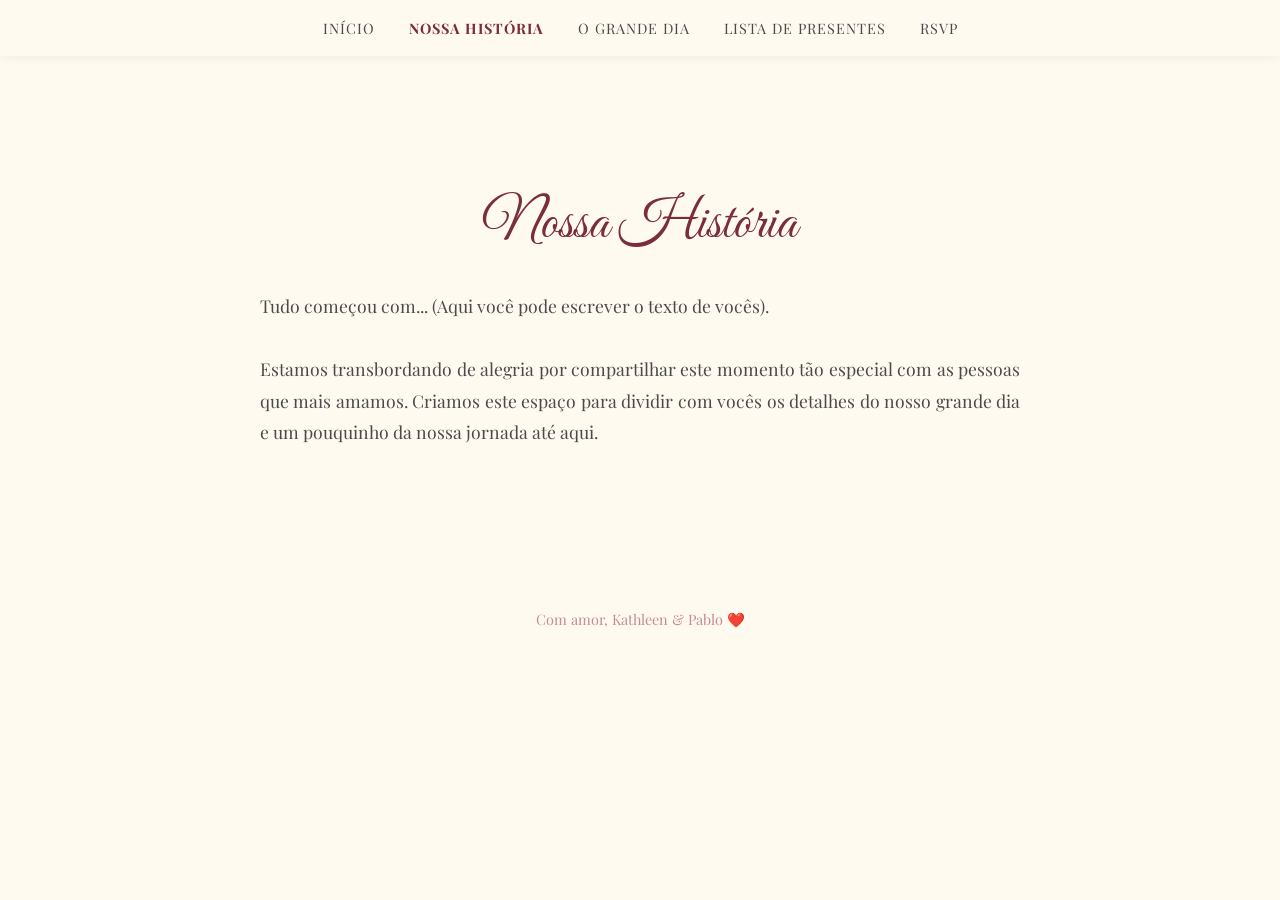
<file: historia.html>
<!DOCTYPE html>
<html lang="pt-br">
<head>
    <meta charset="UTF-8">
    <meta name="viewport" content="width=device-width, initial-scale=1.0">
    <title>Nossa História | Kathleen & Pablo</title>
    <link href="https://fonts.googleapis.com/css2?family=Great+Vibes&family=Playfair+Display:ital,wght@0,400;0,600;1,400&display=swap" rel="stylesheet">
    <link rel="stylesheet" href="style.css">
</head>
<body style="padding-top: 100px;"> 
    <nav class="navbar">
        <a href="index.html">Início</a>
        <a href="historia.html" class="nav-destaque">Nossa História</a>
        <a href="programacao.html">O Grande Dia</a>
        <a href="presentes.html">Lista de Presentes</a>
        <a href="rsvp.html">RSVP</a>
    </nav>

    <section class="section container">
        <h2 class="section-title">Nossa História</h2>
        <p class="section-text" style="text-align: justify; line-height: 1.8;">
            Tudo começou com... (Aqui você pode escrever o texto de vocês). <br><br>
            Estamos transbordando de alegria por compartilhar este momento tão especial com as pessoas que mais amamos. 
            Criamos este espaço para dividir com vocês os detalhes do nosso grande dia e um pouquinho da nossa jornada até aqui.
        </p>
    </section>

    <footer><p>Com amor, Kathleen & Pablo ❤️</p></footer>
</body>
</html>
</file>
<file: style.css>
:root {
    /* Paleta Marsala & Rosé (Baseada no Convite) */
    --marsala: #7A2E39;        /* Vinho do texto principal */
    --rose-gold: #C48B90;      /* Tom rosado dos detalhes */
    --bg-cream: #FFFAF0;       /* A cor exata do papel do convite (Floral White) */
    --text-dark: #4A4A4A;
    --text-light: #8C8C8C;
    --white: #ffffff;
    --rose-light: #E8D3D5;     /* Tom claro para bordas */
    
    /* Fontes do Convite */
    --font-cursiva: 'Great Vibes', cursive;
    --font-serif: 'Playfair Display', serif;
}

* { margin: 0; padding: 0; box-sizing: border-box; }

body {
    /* 1. A cor de fundo sólida (o papel do convite) */
    background-color: var(--bg-cream);
    /* 3. Onde cada imagem fica */
    background-position: top left, bottom right; 
    /* 4. Não repetir as imagens */
    background-repeat: no-repeat, no-repeat;
    /* 5. Tamanho das flores */
    background-size: 300px auto, 350px auto; 
    /* 6. Fundo fixo! As flores não se mexem ao rolar */
    background-attachment: fixed;
    
    font-family: var(--font-serif);
    color: var(--text-dark);
    line-height: 1.6;
}

/* --- VERSÃO COMPUTADOR (Padrão) --- */
.hero {
    background-image: url('Imagens/Geral/Fundo-pc.png'); 
    background-size: cover;
    background-position: center;
    background-attachment: fixed; 
    width: 100%;
    min-height: 90vh; 
    display: flex;
    align-items: center;
    justify-content: center;
    position: relative;
    text-align: center;
    color: var(--marsala);
    border-bottom: 5px solid var(--rose-light);
}

.hero-overlay {
    position: absolute; top: 0; left: 0; width: 100%; height: 100%;
    z-index: 1;
}

.hero-content { position: relative; z-index: 2; padding: 0 20px; }

.date {
    display: block;
    font-family: var(--font-serif);
    letter-spacing: 3px;
    font-size: 3rem;
    color: var(--text-light);
    margin-bottom: 10px;
    text-transform: uppercase;
}

.main-title {
    font-family: var(--font-cursiva);
    font-size: 7.5rem; 
    font-weight: 400;
    color: var(--marsala);
    line-height: 1.1;
    margin: 10px 0;
    text-shadow: 2px 2px 4px rgba(255,255,255,0.8);
}

.amp { font-family: var(--font-serif); font-size: 2.5rem; font-style: italic; color: var(--rose-gold); }

.subtitle {
    font-size: 2rem;
    color: var(--text-dark);
    letter-spacing: 1px;
    font-style: italic;
}

/* --- BARRA DE NAVEGAÇÃO --- */
.navbar {
    position: fixed; top: 0; left: 0; width: 100%;
    background: rgba(255, 250, 240, 0.95);
    backdrop-filter: blur(5px);
    padding: 15px 0; text-align: center;
    z-index: 1000; box-shadow: 0 2px 10px rgba(0,0,0,0.05);
}
.navbar a {
    text-decoration: none; color: var(--text-dark);
    font-family: var(--font-serif); margin: 0 15px;
    font-size: 0.9rem; text-transform: uppercase; letter-spacing: 1px;
    transition: color 0.3s;
}
.navbar a:hover { color: var(--marsala); }
.nav-destaque { font-weight: bold; color: var(--marsala) !important; }


/* --- SEÇÕES GERAIS --- */
.section { padding: 80px 20px; text-align: center; }
.container { max-width: 800px; margin: 0 auto; }
.section-title { font-family: var(--font-cursiva); font-size: 3.5rem; color: var(--marsala); margin-bottom: 20px; font-weight: normal; }
.section-text { font-size: 1.1rem; color: var(--text-dark); margin-bottom: 40px; }
.welcome-message{ display: flex; align-items: center; flex-direction: column; text-align: center; padding: 20px; }

/* Contagem Regressiva */
.countdown { display: flex; justify-content: center; gap: 20px; margin-top: 30px; }
.countdown div { background: rgba(255,255,255,0.8); border: 1px solid var(--rose-gold); padding: 15px; border-radius: 8px; min-width: 80px; }
.countdown span { font-size: 2rem; color: var(--marsala); font-weight: bold; }
.countdown p { font-size: 0.8rem; text-transform: uppercase; color: var(--text-light); margin: 0; }

/* Grid de Detalhes (Programação) */
.detalhes-grid { display: grid; grid-template-columns: repeat(auto-fit, minmax(200px, 1fr)); gap: 30px; }
.detalhe-item h3 { color: var(--marsala); margin-bottom: 10px; font-family: var(--font-serif); }

/* Formulário RSVP */
.rsvp-form { display: flex; flex-direction: column; gap: 15px; background: var(--white); padding: 40px; border-radius: 10px; border: 1px solid var(--rose-light); box-shadow: 0 10px 30px rgba(122, 46, 57, 0.05); }
.rsvp-form select, .rsvp-form textarea, .rsvp-form input[type="text"], .rsvp-form input[type="number"] { width: 100%; padding: 12px; border: 1px solid #ccc; background: var(--white); font-family: var(--font-serif); font-size: 1rem; outline: none; border-radius: 4px; }
.rsvp-form select:focus, .rsvp-form textarea:focus, .rsvp-form input:focus { border-color: var(--marsala); }
.text-center { text-align: center; }


/* --- FILTROS (PRESENTES) --- */
.filters {
    display: flex; justify-content: center; flex-wrap: wrap; gap: 15px; margin: 40px 0; padding: 0 10px;
}
.filter-btn {
    background: transparent; border: 1px solid var(--rose-gold); padding: 8px 20px; border-radius: 4px;
    cursor: pointer; font-family: var(--font-serif); font-size: 0.95rem; color: var(--marsala); transition: all 0.3s ease;
}
.filter-btn:hover, .filter-btn.active { background-color: var(--marsala); color: var(--white); border-color: var(--marsala); }


/* --- GRID DE PRESENTES --- */
main {
    max-width: 1100px; margin: 0 auto 60px auto; padding: 0 20px;
    display: grid; grid-template-columns: repeat(auto-fill, minmax(270px, 1fr)); gap: 35px;
}
.card {
    background: var(--white); border: 1px solid #eee; box-shadow: 0 5px 15px rgba(122, 46, 57, 0.05);
    transition: transform 0.3s ease, box-shadow 0.3s ease; display: flex; flex-direction: column; border-radius: 8px; overflow: hidden;
}
.card:hover { transform: translateY(-5px); box-shadow: 0 10px 25px rgba(122, 46, 57, 0.15); border-color: var(--rose-light); }
.card-img { width: 100%; height: 220px; object-fit: scale-down; filter: sepia(10%); transition: filter 0.3s; }
.card:hover .card-img { filter: sepia(0%); }
.card-content { padding: 25px 20px; text-align: center; display: flex; flex-direction: column; flex-grow: 1; }
.tag { font-size: 0.7rem; text-transform: uppercase; letter-spacing: 2px; color: var(--rose-gold); margin-bottom: 8px; font-weight: 600; }
.card h3 { font-size: 1.25rem; color: var(--text-dark); margin-bottom: 20px; font-weight: 500; }
.btn-presentear {
    margin-top: auto; background-color: var(--white); color: var(--marsala); border: 1px solid var(--marsala);
    padding: 12px; font-family: var(--font-serif); font-size: 0.85rem; letter-spacing: 1px; text-transform: uppercase; cursor: pointer; transition: all 0.3s; font-weight: 600; border-radius: 4px;
}
.btn-presentear:hover { background-color: var(--marsala); color: var(--white); }
.card.reservado { opacity: 0.6; pointer-events: none; }
.card.reservado .btn-presentear { background: #eee; border-color: #eee; color: #999; }


/* --- MODAL --- */
.hidden { display: none !important; }
.modal {
    position: fixed; top: 0; left: 0; width: 100%; height: 100%;
    background: rgba(122, 46, 57, 0.4); backdrop-filter: blur(4px);
    display: flex; align-items: center; justify-content: center; z-index: 9999;
}
.modal-content {
    background: var(--bg-cream); padding: 40px; width: 90%; max-width: 450px;
    text-align: center; border-radius: 8px; border: 2px solid var(--rose-light);
    box-shadow: 0 20px 40px rgba(0,0,0,0.1); position: relative;
}
.close-modal { position: absolute; right: 15px; top: 10px; font-size: 24px; cursor: pointer; color: var(--rose-gold); }
.modal-title { font-family: var(--font-cursiva); font-size: 2.5rem; color: var(--marsala); margin-bottom: 10px; font-weight: 400; }
.item-highlight { color: var(--marsala); font-size: 1.2rem; display: block; margin: 10px 0 20px 0; }
.btn-primary {
    width: 100%; background-color: var(--marsala); color: var(--white); border: none; padding: 15px;
    font-size: 1rem; cursor: pointer; font-family: var(--font-serif); border-radius: 4px; transition: background 0.3s;
}
.btn-primary:hover { background-color: #5a222a; }

/* Estilo do Sucesso (Coração) */
#passo-sucesso { text-align: center; padding: 20px 0; animation: fadeIn 0.5s ease; }
.sucesso-msg { font-family: var(--font-serif); font-size: 1.2rem; color: var(--marsala); margin: 10px 0; }
.heart-animation { font-size: 4rem; margin-bottom: 10px; animation: pulse 1.5s infinite; }
@keyframes pulse { 0% { transform: scale(1); } 50% { transform: scale(1.2); } 100% { transform: scale(1); } }
@keyframes fadeIn { from { opacity: 0; transform: translateY(10px); } to { opacity: 1; transform: translateY(0); } }


/* --- CARROSSEL E MAPA --- */
.carousel-container { position: relative; max-width: 100%; margin: auto; overflow: hidden; border-radius: 12px; box-shadow: 0 10px 25px rgba(122, 46, 57, 0.15); border: 3px solid var(--rose-light); }
.carousel-slide { display: none; width: 100%; }
.carousel-slide.active { display: block; animation: fade 1.5s; }
.carousel-slide img { width: 100%; height: 450px; object-fit: cover; }
.carousel-btn { cursor: pointer; position: absolute; top: 50%; transform: translateY(-50%); width: auto; padding: 15px 20px; color: white; font-weight: bold; font-size: 20px; transition: 0.3s ease; background-color: rgba(122, 46, 57, 0.6); border: none; }
.carousel-btn.prev { left: 0; border-radius: 0 5px 5px 0; }
.carousel-btn.next { right: 0; border-radius: 5px 0 0 5px; }
.carousel-btn:hover { background-color: var(--marsala); }
@keyframes fade { from {opacity: .5} to {opacity: 1} }

.map-container { position: relative; width: 100%; height: 450px; border-radius: 12px; overflow: hidden; border: 3px solid var(--rose-light); box-shadow: 0 10px 25px rgba(122, 46, 57, 0.15); }

footer { text-align: center; padding: 40px; color: var(--rose-gold); font-size: 0.9rem; }


/* ==========================================================================
   MOBILE RESPONSIVO - REGRAS PARA CELULAR (Telas menores que 768px)
   ========================================================================== */
@media (max-width: 768px) {
    /* Capa e Fundo */
    .hero {
        background-image: url('Imagens/Geral/Fundo-mobile.png');
        background-attachment: scroll; /* No celular, scroll é mais leve que fixed */
        background-position: center top; 
        min-height: 100vh; 
        padding: 40px 15px;
    }
    
    /* Textos da Capa */
    .date { font-size: 1.8rem; }
    .main-title { font-size: 4.5rem; margin-top: 15px; }
    .amp { font-size: 1.8rem; }
    .subtitle { font-size: 1.3rem; }

    /* Menu Superior (Navbar) - Flex wrap para não espremer os links */
    .navbar {
        padding: 10px 5px;
        display: flex;
        flex-wrap: wrap;
        justify-content: center;
        gap: 8px; /* Dá um espacinho entre os links quando quebram de linha */
    }
    .navbar a { margin: 0 5px; font-size: 0.8rem; }

    /* Seções (Reduzindo o espaço vazio gigante nas laterais e no topo) */
    .section { padding: 50px 15px; }
    .section-title { font-size: 2.8rem; }
    .section-text { font-size: 1rem; margin-bottom: 25px; }

    /* Contagem Regressiva - Ajustando tamanho das caixinhas */
    .countdown { gap: 10px; margin-top: 20px; }
    .countdown div { padding: 10px; min-width: 65px; }
    .countdown span { font-size: 1.4rem; }
    .countdown p { font-size: 0.65rem; }

    /* RSVP e Modais - Reduzindo o espaçamento interno */
    .rsvp-form { padding: 25px 15px; }
    .modal-content { padding: 30px 20px; width: 95%; }
    .modal-title { font-size: 2rem; }

    /* Grid de Presentes */
    main { grid-template-columns: 1fr; /* Coloca 1 item por linha no celular */ padding: 0 15px; }
    .card-img { height: 250px; } /* Dá um pouco mais de altura na foto já que ficou largo */

    /* Carrossel e Mapa */
    .carousel-slide img, .map-container { height: 300px; }
    
    /* Botões */
    .filter-btn { padding: 6px 12px; font-size: 0.85rem; }
    .btn-primary { padding: 12px; font-size: 0.9rem; }
}

/* Ajustes finos para celulares muito pequenos (iPhone SE, etc) */
@media (max-width: 400px) {
    .main-title { font-size: 3.5rem; }
    .countdown div { min-width: 55px; padding: 8px; }
    .countdown span { font-size: 1.2rem; }
}
</file>
